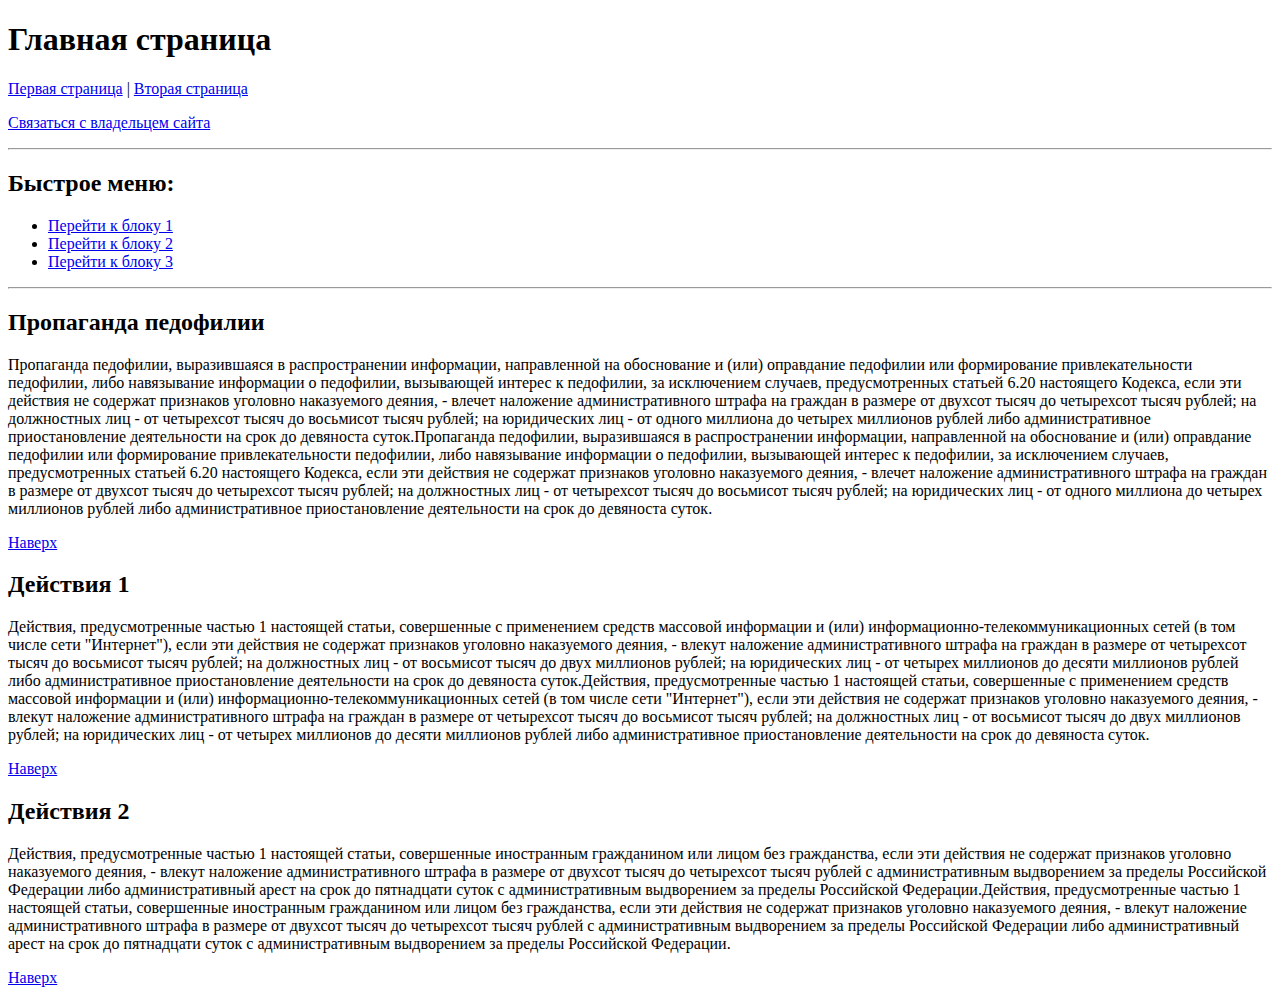
<file: index.html>
<!DOCTYPE html>
<html>
<head>
    <title>Главная страница</title>
</head>
<body>
    <h1 id="top">Главная страница</h1>
    <p>
        <a href="page2.html">Первая страница</a> | 
        <a href="page3.html">Вторая страница</a>
    </p>
    <p>
        <a href="daniildzuba06@gmail.com">Связаться с владельцем сайта</a>
    </p>
    <hr>

     <h2>Быстрое меню:</h2>
    <ul>
        <li><a href="#block1">Перейти к блоку 1</a></li>
        <li><a href="#block2">Перейти к блоку 2</a></li>
        <li><a href="#block3">Перейти к блоку 3</a></li>
    </ul><hr>
    <h2 id="block1">Пропаганда педофилии</h2>
    <p>
    Пропаганда педофилии, выразившаяся в распространении информации, направленной на обоснование и (или) оправдание педофилии или формирование привлекательности педофилии, либо навязывание информации о педофилии, вызывающей интерес к педофилии, за исключением случаев, предусмотренных статьей 6.20 настоящего Кодекса, если эти действия не содержат признаков уголовно наказуемого деяния, -
влечет наложение административного штрафа на граждан в размере от двухсот тысяч до четырехсот тысяч рублей; на должностных лиц - от четырехсот тысяч до восьмисот тысяч рублей; на юридических лиц - от одного миллиона до четырех миллионов рублей либо административное приостановление деятельности на срок до девяноста суток.Пропаганда педофилии, выразившаяся в распространении информации, направленной на обоснование и (или) оправдание педофилии или формирование привлекательности педофилии, либо навязывание информации о педофилии, вызывающей интерес к педофилии, за исключением случаев, предусмотренных статьей 6.20 настоящего Кодекса, если эти действия не содержат признаков уголовно наказуемого деяния, -
влечет наложение административного штрафа на граждан в размере от двухсот тысяч до четырехсот тысяч рублей; на должностных лиц - от четырехсот тысяч до восьмисот тысяч рублей; на юридических лиц - от одного миллиона до четырех миллионов рублей либо административное приостановление деятельности на срок до девяноста суток.
    </p><a href="#top">Наверх</a></p>
    <h2 id="block2">Действия 1</h2>
    <p>
    Действия, предусмотренные частью 1 настоящей статьи, совершенные с применением средств массовой информации и (или) информационно-телекоммуникационных сетей (в том числе сети "Интернет"), если эти действия не содержат признаков уголовно наказуемого деяния, -
влекут наложение административного штрафа на граждан в размере от четырехсот тысяч до восьмисот тысяч рублей; на должностных лиц - от восьмисот тысяч до двух миллионов рублей; на юридических лиц - от четырех миллионов до десяти миллионов рублей либо административное приостановление деятельности на срок до девяноста суток.Действия, предусмотренные частью 1 настоящей статьи, совершенные с применением средств массовой информации и (или) информационно-телекоммуникационных сетей (в том числе сети "Интернет"), если эти действия не содержат признаков уголовно наказуемого деяния, -
влекут наложение административного штрафа на граждан в размере от четырехсот тысяч до восьмисот тысяч рублей; на должностных лиц - от восьмисот тысяч до двух миллионов рублей; на юридических лиц - от четырех миллионов до десяти миллионов рублей либо административное приостановление деятельности на срок до девяноста суток.
    </p><a href="#top">Наверх</a></p>
    <h2 id="block3">Действия 2</h2>
    <p>
    Действия, предусмотренные частью 1 настоящей статьи, совершенные иностранным гражданином или лицом без гражданства, если эти действия не содержат признаков уголовно наказуемого деяния, -
влекут наложение административного штрафа в размере от двухсот тысяч до четырехсот тысяч рублей с административным выдворением за пределы Российской Федерации либо административный арест на срок до пятнадцати суток с административным выдворением за пределы Российской Федерации.Действия, предусмотренные частью 1 настоящей статьи, совершенные иностранным гражданином или лицом без гражданства, если эти действия не содержат признаков уголовно наказуемого деяния, -
влекут наложение административного штрафа в размере от двухсот тысяч до четырехсот тысяч рублей с административным выдворением за пределы Российской Федерации либо административный арест на срок до пятнадцати суток с административным выдворением за пределы Российской Федерации.
    </p><a href="#top">Наверх</a></p>
    
</body>
</html>
</file>
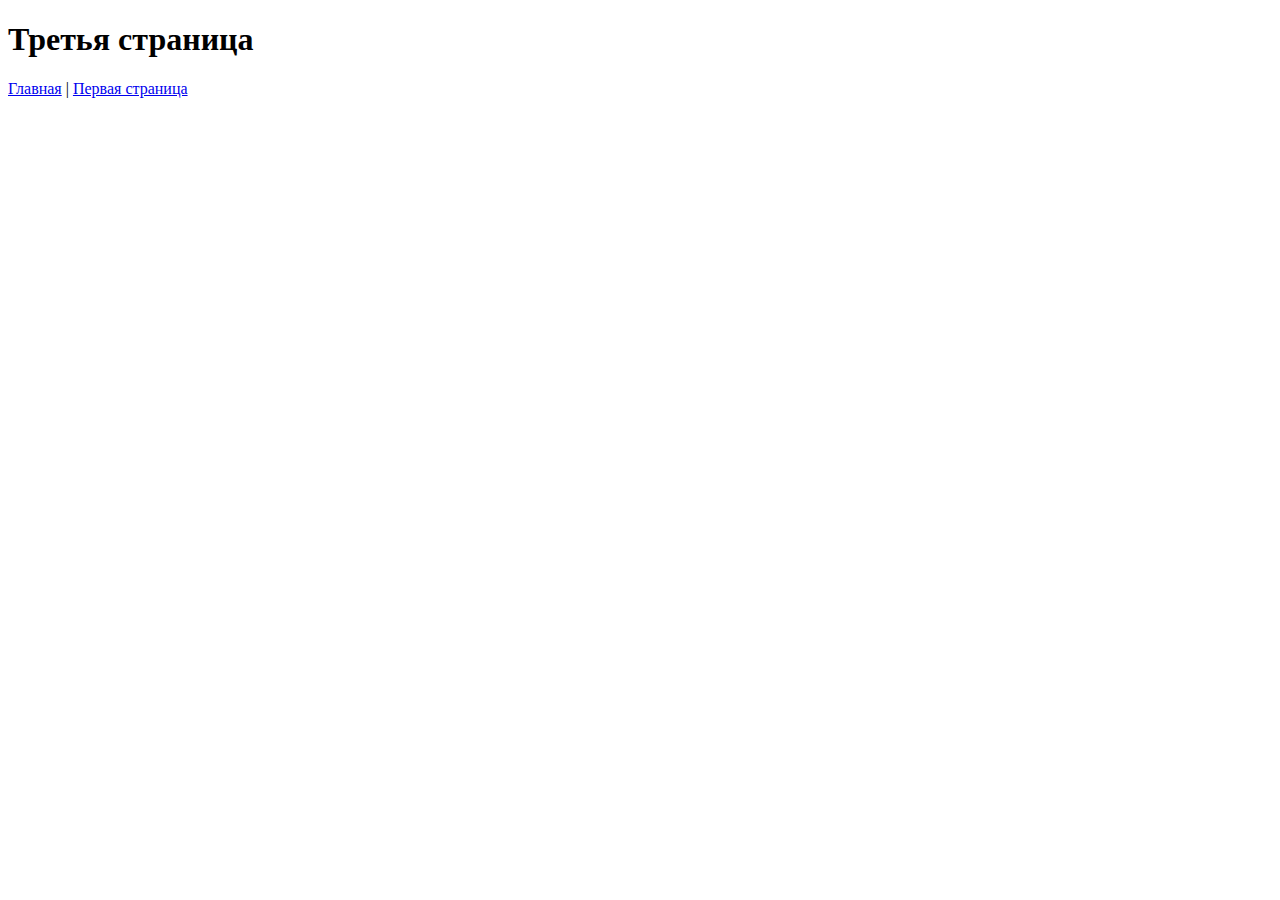
<file: page3.html>
<!DOCTYPE html>
<html>
<head>
    <title>Третья страница</title>
</head>
<body>
    <h1>Третья страница</h1>
    <p>
        <a href="index.html">Главная</a> | 
        <a href="page2.html">Первая страница</a>
    </p>
    
</body>
</html>
</file>
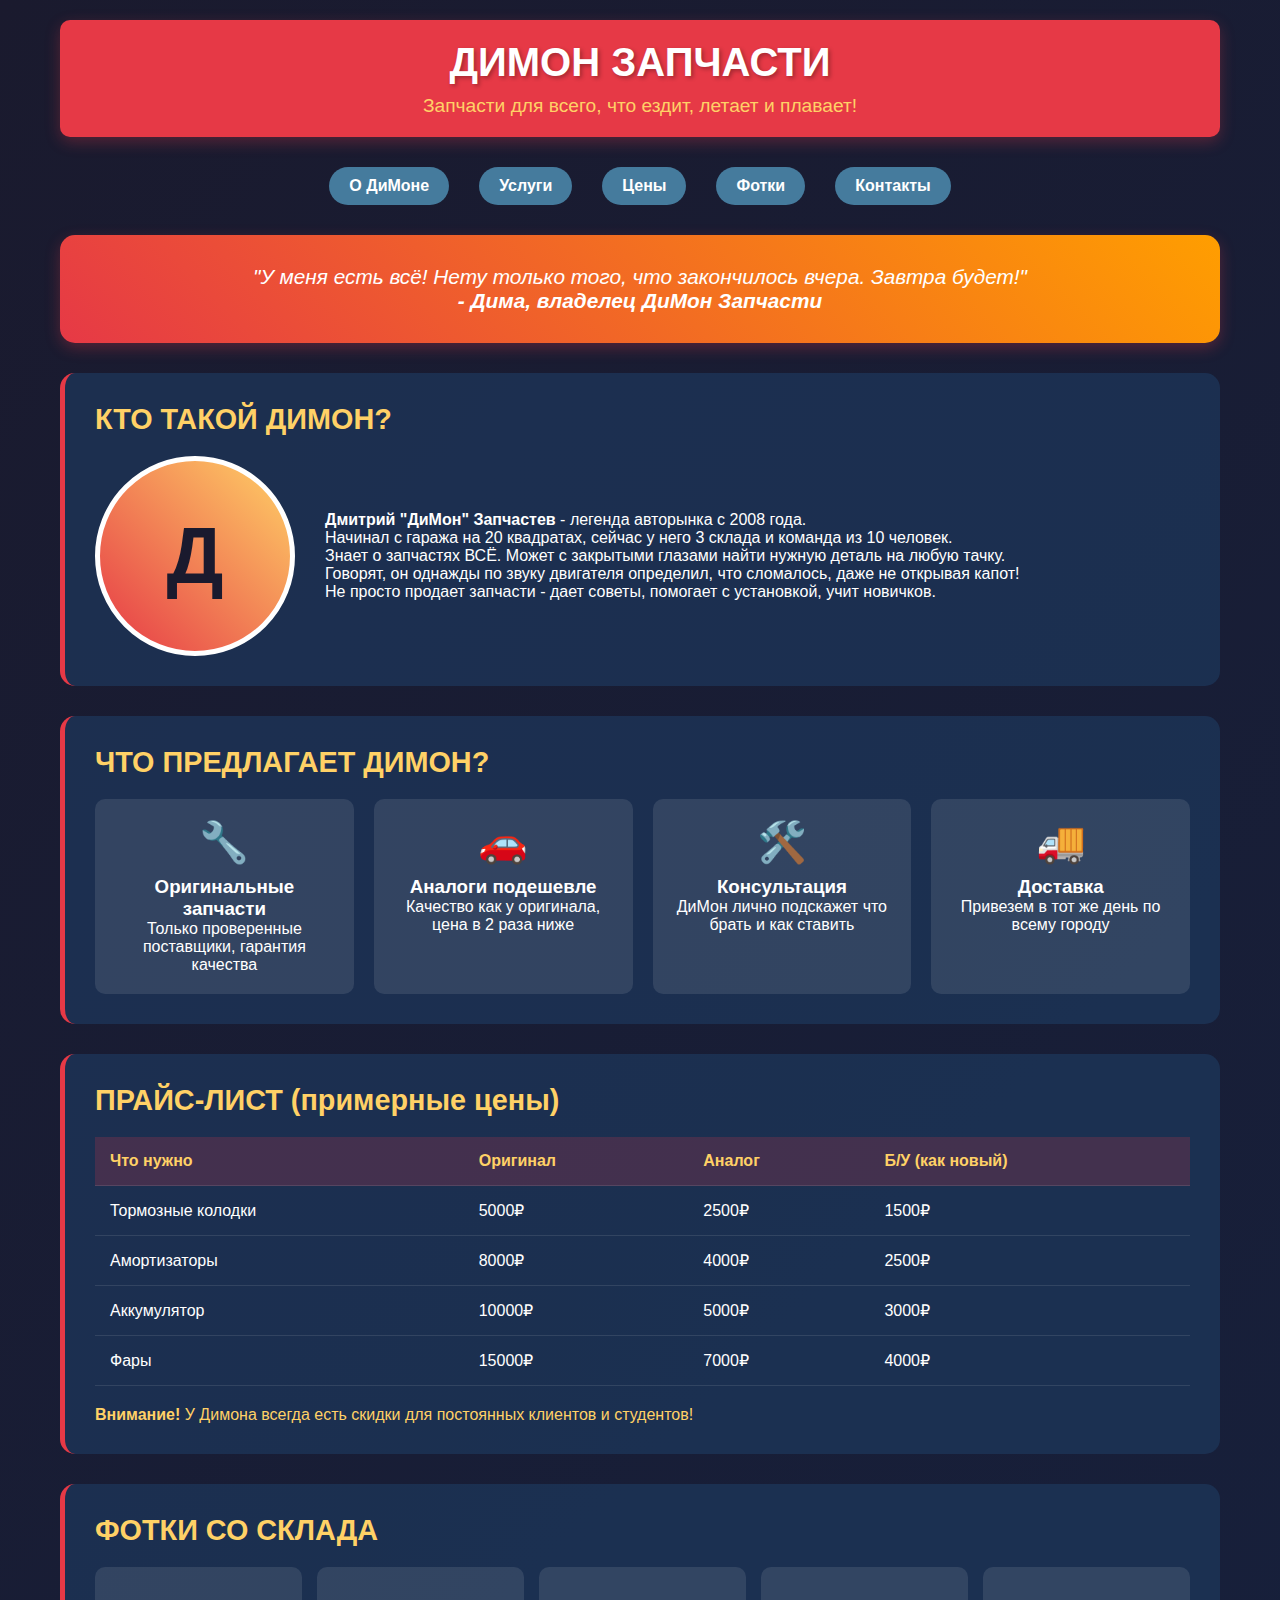
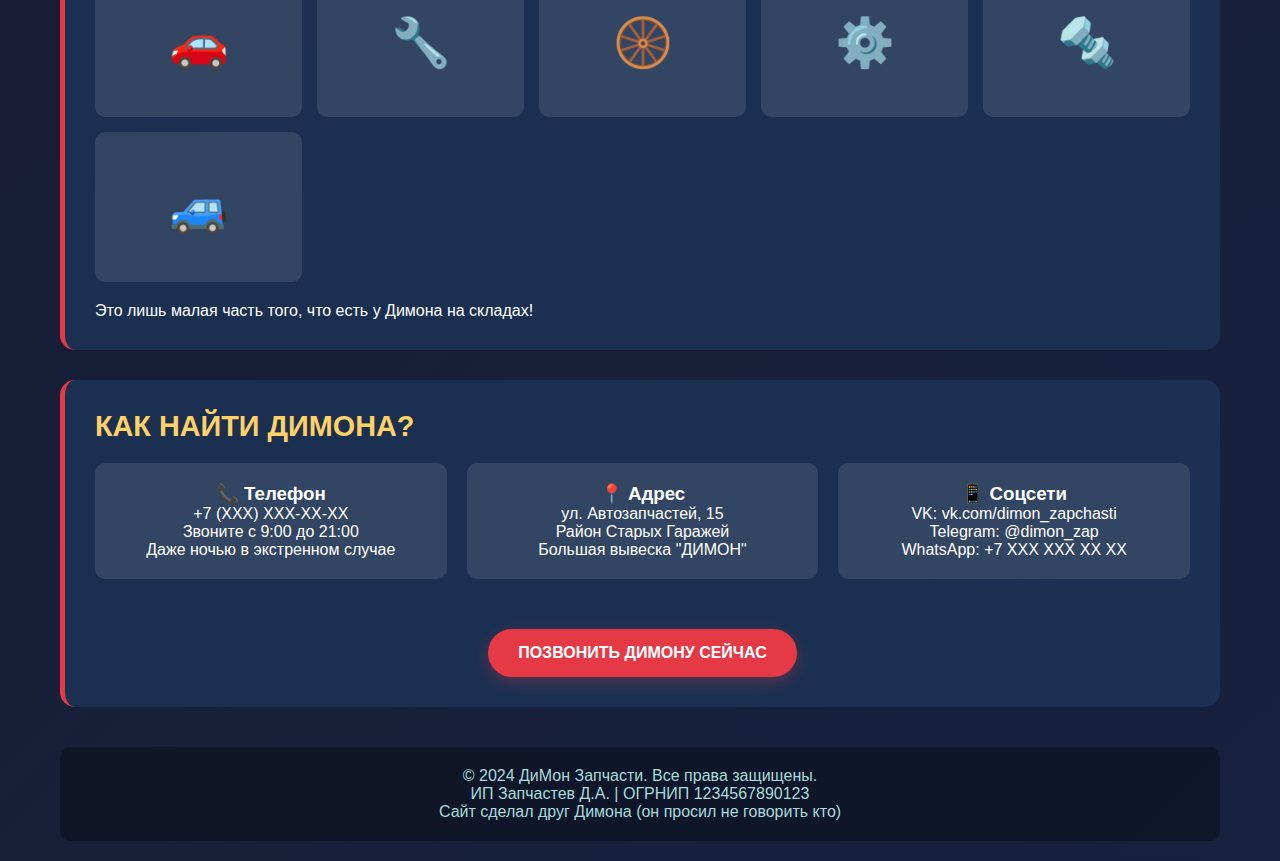
<file: Новая папка/Untitled-1.html>
<!DOCTYPE html>
<html lang="ru">
<head>
    <meta charset="UTF-8">
    <meta name="viewport" content="width=device-width, initial-scale=1.0">
    <title>ДиМон Запчасти | Официальный сайт</title>
    <style>
        * {
            margin: 0;
            padding: 0;
            box-sizing: border-box;
            font-family: 'Arial', sans-serif;
        }
        
        body {
            background: linear-gradient(135deg, #1a1a2e 0%, #16213e 100%);
            color: white;
            min-height: 100vh;
        }
        
        .container {
            max-width: 1200px;
            margin: 0 auto;
            padding: 20px;
        }
        
        /* ШАПКА */
        header {
            background: #e63946;
            padding: 20px;
            border-radius: 10px;
            margin-bottom: 30px;
            text-align: center;
            box-shadow: 0 5px 15px rgba(230, 57, 70, 0.3);
        }
        
        .logo {
            font-size: 2.5rem;
            font-weight: bold;
            color: white;
            text-shadow: 2px 2px 4px rgba(0,0,0,0.3);
        }
        
        .tagline {
            font-size: 1.2rem;
            margin-top: 10px;
            color: #ffd166;
        }
        
        /* НАВИГАЦИЯ */
        nav {
            display: flex;
            justify-content: center;
            gap: 30px;
            margin: 20px 0;
            flex-wrap: wrap;
        }
        
        nav a {
            color: white;
            text-decoration: none;
            padding: 10px 20px;
            background: #457b9d;
            border-radius: 25px;
            transition: all 0.3s;
            font-weight: bold;
        }
        
        nav a:hover {
            background: #1d3557;
            transform: translateY(-3px);
        }
        
        /* СЕКЦИИ */
        .section {
            background: rgba(29, 53, 87, 0.8);
            padding: 30px;
            margin: 30px 0;
            border-radius: 15px;
            border-left: 5px solid #e63946;
        }
        
        h2 {
            color: #ffd166;
            margin-bottom: 20px;
            font-size: 1.8rem;
        }
        
        /* О ДИМОНЕ */
        .dima-card {
            display: flex;
            align-items: center;
            gap: 30px;
            margin-top: 20px;
            flex-wrap: wrap;
        }
        
        .dima-photo {
            width: 200px;
            height: 200px;
            background: linear-gradient(45deg, #e63946, #ffd166);
            border-radius: 50%;
            display: flex;
            align-items: center;
            justify-content: center;
            font-size: 5rem;
            font-weight: bold;
            color: #1a1a2e;
            border: 5px solid white;
        }
        
        /* УСЛУГИ */
        .services-grid {
            display: grid;
            grid-template-columns: repeat(auto-fit, minmax(250px, 1fr));
            gap: 20px;
            margin-top: 20px;
        }
        
        .service-card {
            background: rgba(255, 255, 255, 0.1);
            padding: 20px;
            border-radius: 10px;
            text-align: center;
            transition: transform 0.3s;
        }
        
        .service-card:hover {
            transform: scale(1.05);
            background: rgba(255, 255, 255, 0.15);
        }
        
        .service-icon {
            font-size: 2.5rem;
            margin-bottom: 10px;
        }
        
        /* КОНТАКТЫ */
        .contacts {
            display: grid;
            grid-template-columns: repeat(auto-fit, minmax(250px, 1fr));
            gap: 20px;
            margin-top: 20px;
        }
        
        .contact-card {
            background: rgba(255, 255, 255, 0.1);
            padding: 20px;
            border-radius: 10px;
            text-align: center;
        }
        
        /* ГАЛЕРЕЯ */
        .gallery {
            display: grid;
            grid-template-columns: repeat(auto-fill, minmax(200px, 1fr));
            gap: 15px;
            margin-top: 20px;
        }
        
        .gallery-item {
            height: 150px;
            background: rgba(255, 255, 255, 0.1);
            border-radius: 10px;
            display: flex;
            align-items: center;
            justify-content: center;
            font-size: 3rem;
            transition: all 0.3s;
        }
        
        .gallery-item:hover {
            background: rgba(255, 255, 255, 0.2);
            transform: rotate(5deg);
        }
        
        /* ЦИТАТА */
        .quote {
            background: linear-gradient(45deg, #e63946, #ff9e00);
            padding: 30px;
            border-radius: 15px;
            text-align: center;
            margin: 30px 0;
            font-style: italic;
            font-size: 1.3rem;
            box-shadow: 0 5px 15px rgba(230, 57, 70, 0.3);
        }
        
        /* ФУТЕР */
        footer {
            text-align: center;
            padding: 20px;
            margin-top: 40px;
            background: rgba(0, 0, 0, 0.3);
            border-radius: 10px;
            color: #a8dadc;
        }
        
        /* АДАПТИВ */
        @media (max-width: 768px) {
            nav {
                flex-direction: column;
                align-items: center;
            }
            
            .dima-card {
                justify-content: center;
                text-align: center;
            }
            
            .logo {
                font-size: 2rem;
            }
        }
        
        /* КНОПКА */
        .cta-button {
            display: inline-block;
            background: #e63946;
            color: white;
            padding: 15px 30px;
            border-radius: 25px;
            text-decoration: none;
            font-weight: bold;
            margin-top: 20px;
            transition: all 0.3s;
            box-shadow: 0 5px 15px rgba(230, 57, 70, 0.3);
        }
        
        .cta-button:hover {
            background: #ff9e00;
            transform: translateY(-5px);
            box-shadow: 0 10px 20px rgba(255, 158, 0, 0.3);
        }
        
        /* ЦЕНЫ */
        .price-list {
            width: 100%;
            border-collapse: collapse;
            margin-top: 20px;
        }
        
        .price-list th, .price-list td {
            padding: 15px;
            text-align: left;
            border-bottom: 1px solid rgba(255, 255, 255, 0.1);
        }
        
        .price-list th {
            background: rgba(230, 57, 70, 0.2);
            color: #ffd166;
        }
        
        .price-list tr:hover {
            background: rgba(255, 255, 255, 0.05);
        }
    </style>
</head>
<body>
    <div class="container">
        <!-- ШАПКА -->
        <header>
            <div class="logo">ДИМОН ЗАПЧАСТИ</div>
            <div class="tagline">Запчасти для всего, что ездит, летает и плавает!</div>
        </header>
        
        <!-- НАВИГАЦИЯ -->
        <nav>
            <a href="#about">О ДиМоне</a>
            <a href="#services">Услуги</a>
            <a href="#prices">Цены</a>
            <a href="#gallery">Фотки</a>
            <a href="#contacts">Контакты</a>
        </nav>
        
        <!-- ПРИВЕТСТВИЕ -->
        <div class="quote">
            "У меня есть всё! Нету только того, что закончилось вчера. Завтра будет!"
            <br><strong>- Дима, владелец ДиМон Запчасти</strong>
        </div>
        
        <!-- О ДИМОНЕ -->
        <div id="about" class="section">
            <h2>КТО ТАКОЙ ДИМОН?</h2>
            <div class="dima-card">
                <div class="dima-photo">Д</div>
                <div>
                    <p><strong>Дмитрий "ДиМон" Запчастев</strong> - легенда авторынка с 2008 года.</p>
                    <p>Начинал с гаража на 20 квадратах, сейчас у него 3 склада и команда из 10 человек.</p>
                    <p>Знает о запчастях ВСЁ. Может с закрытыми глазами найти нужную деталь на любую тачку.</p>
                    <p>Говорят, он однажды по звуку двигателя определил, что сломалось, даже не открывая капот!</p>
                    <p>Не просто продает запчасти - дает советы, помогает с установкой, учит новичков.</p>
                </div>
            </div>
        </div>
        
        <!-- УСЛУГИ -->
        <div id="services" class="section">
            <h2>ЧТО ПРЕДЛАГАЕТ ДИМОН?</h2>
            <div class="services-grid">
                <div class="service-card">
                    <div class="service-icon">🔧</div>
                    <h3>Оригинальные запчасти</h3>
                    <p>Только проверенные поставщики, гарантия качества</p>
                </div>
                <div class="service-card">
                    <div class="service-icon">🚗</div>
                    <h3>Аналоги подешевле</h3>
                    <p>Качество как у оригинала, цена в 2 раза ниже</p>
                </div>
                <div class="service-card">
                    <div class="service-icon">🛠️</div>
                    <h3>Консультация</h3>
                    <p>ДиМон лично подскажет что брать и как ставить</p>
                </div>
                <div class="service-card">
                    <div class="service-icon">🚚</div>
                    <h3>Доставка</h3>
                    <p>Привезем в тот же день по всему городу</p>
                </div>
            </div>
        </div>
        
        <!-- ЦЕНЫ -->
        <div id="prices" class="section">
            <h2>ПРАЙС-ЛИСТ (примерные цены)</h2>
            <table class="price-list">
                <tr>
                    <th>Что нужно</th>
                    <th>Оригинал</th>
                    <th>Аналог</th>
                    <th>Б/У (как новый)</th>
                </tr>
                <tr>
                    <td>Тормозные колодки</td>
                    <td>5000₽</td>
                    <td>2500₽</td>
                    <td>1500₽</td>
                </tr>
                <tr>
                    <td>Амортизаторы</td>
                    <td>8000₽</td>
                    <td>4000₽</td>
                    <td>2500₽</td>
                </tr>
                <tr>
                    <td>Аккумулятор</td>
                    <td>10000₽</td>
                    <td>5000₽</td>
                    <td>3000₽</td>
                </tr>
                <tr>
                    <td>Фары</td>
                    <td>15000₽</td>
                    <td>7000₽</td>
                    <td>4000₽</td>
                </tr>
            </table>
            <p style="margin-top: 20px; color: #ffd166;">
                <strong>Внимание!</strong> У Димона всегда есть скидки для постоянных клиентов и студентов!
            </p>
        </div>
        
        <!-- ГАЛЕРЕЯ -->
        <div id="gallery" class="section">
            <h2>ФОТКИ СО СКЛАДА</h2>
            <div class="gallery">
                <div class="gallery-item">🚗</div>
                <div class="gallery-item">🔧</div>
                <div class="gallery-item">🛞</div>
                <div class="gallery-item">⚙️</div>
                <div class="gallery-item">🔩</div>
                <div class="gallery-item">🚙</div>
            </div>
            <p style="margin-top: 20px;">Это лишь малая часть того, что есть у Димона на складах!</p>
        </div>
        
        <!-- КОНТАКТЫ -->
        <div id="contacts" class="section">
            <h2>КАК НАЙТИ ДИМОНА?</h2>
            <div class="contacts">
                <div class="contact-card">
                    <h3>📞 Телефон</h3>
                    <p>+7 (XXX) XXX-XX-XX</p>
                    <p>Звоните с 9:00 до 21:00</p>
                    <p>Даже ночью в экстренном случае</p>
                </div>
                <div class="contact-card">
                    <h3>📍 Адрес</h3>
                    <p>ул. Автозапчастей, 15</p>
                    <p>Район Старых Гаражей</p>
                    <p>Большая вывеска "ДИМОН"</p>
                </div>
                <div class="contact-card">
                    <h3>📱 Соцсети</h3>
                    <p>VK: vk.com/dimon_zapchasti</p>
                    <p>Telegram: @dimon_zap</p>
                    <p>WhatsApp: +7 XXX XXX XX XX</p>
                </div>
            </div>
            
            <div style="text-align: center; margin-top: 30px;">
                <a href="tel:+7XXXXXXXXXX" class="cta-button">ПОЗВОНИТЬ ДИМОНУ СЕЙЧАС</a>
            </div>
        </div>
        
        <!-- ФУТЕР -->
        <footer>
            <p>© 2024 ДиМон Запчасти. Все права защищены.</p>
            <p>ИП Запчастев Д.А. | ОГРНИП 1234567890123</p>
            <p>Сайт сделал друг Димона (он просил не говорить кто)</p>
        </footer>
    </div>

    <script>
        // Плавная прокрутка по якорям
        document.querySelectorAll('nav a').forEach(anchor => {
            anchor.addEventListener('click', function(e) {
                e.preventDefault();
                const targetId = this.getAttribute('href');
                const targetElement = document.querySelector(targetId);
                window.scrollTo({
                    top: targetElement.offsetTop - 20,
                    behavior: 'smooth'
                });
            });
        });
        
        // Анимация при загрузке
        window.addEventListener('load', () => {
            document.querySelector('.logo').style.transform = 'scale(1.1)';
            setTimeout(() => {
                document.querySelector('.logo').style.transform = 'scale(1)';
            }, 300);
        });
        
        // Случайные смайлики в галерее
        const galleryIcons = ['🚗', '🔧', '🛞', '⚙️', '🔩', '🚙', '🏎️', '🛻', '🚐', '🚚', '🚛', '🏍️'];
        document.querySelectorAll('.gallery-item').forEach(item => {
            item.addEventListener('mouseenter', () => {
                const randomIcon = galleryIcons[Math.floor(Math.random() * galleryIcons.length)];
                item.textContent = randomIcon;
            });
        });
    </script>
</body>
</html>
</file>
